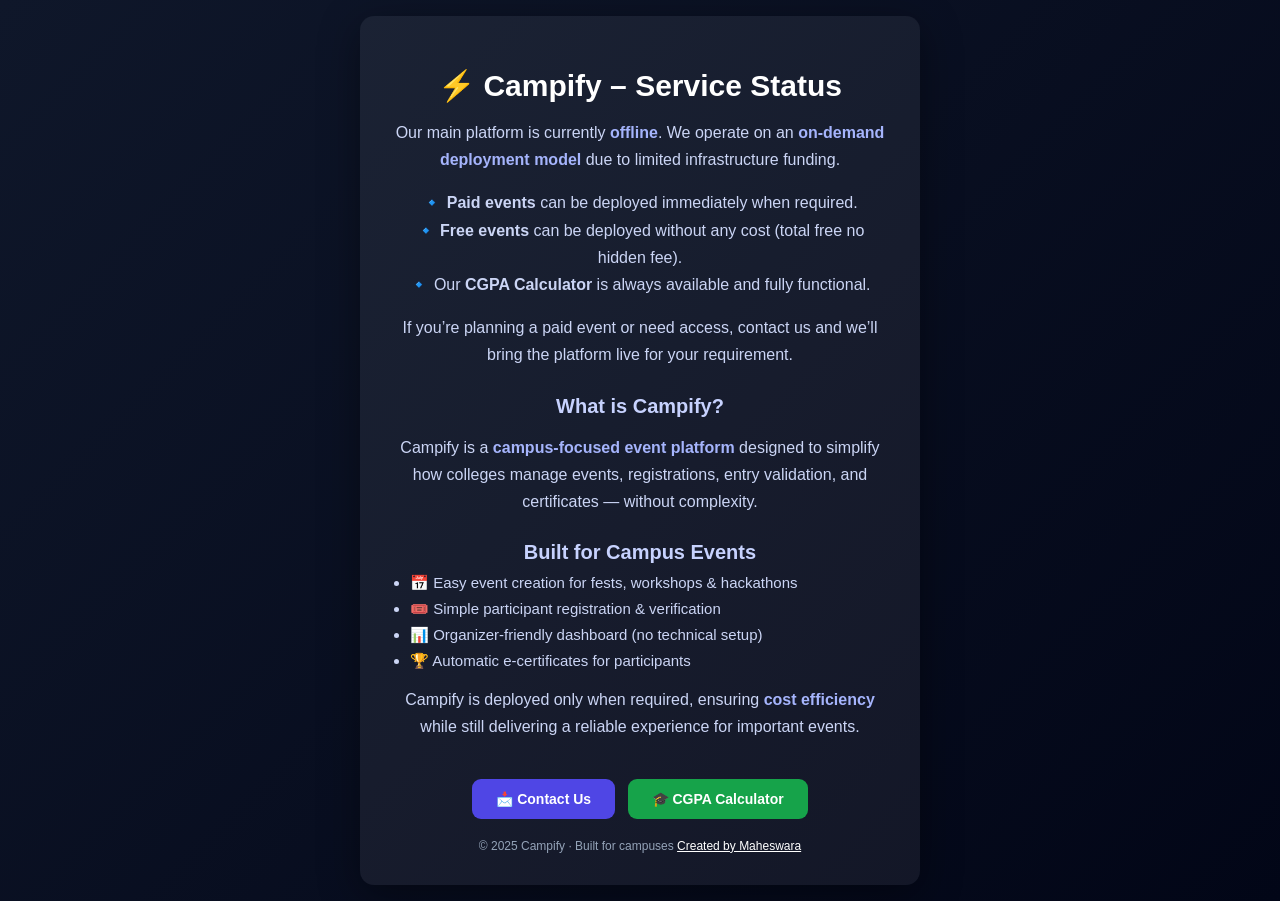
<file: index.html>
<!DOCTYPE html>
<html lang="en">
<head>
    <meta charset="UTF-8">
    <title>Campify – Service Status</title>
    <meta name="viewport" content="width=device-width, initial-scale=1.0">

    <style>
    * {
        box-sizing: border-box;
    }

    body {
        margin: 0;
        font-family: Arial, Helvetica, sans-serif;
        background: linear-gradient(135deg, #0f172a, #020617);
        color: #ffffff;

        display: flex;
        align-items: center;
        justify-content: center;

        min-height: 100vh;   /* FIXED */
        padding: 16px;      /* MOBILE SAFE */
        text-align: center;
    }

    .card {
        width: 100%;
        max-width: 560px;
        padding: 32px;
        background: rgba(255, 255, 255, 0.06);
        border-radius: 14px;
        box-shadow: 0 10px 40px rgba(0,0,0,0.4);
    }

    h1 {
        margin-bottom: 12px;
        font-size: clamp(22px, 5vw, 30px);
    }

    h2 {
        font-size: clamp(18px, 4.5vw, 20px);
        margin-top: 26px;
        margin-bottom: 10px;
        color: #c7d2fe;
    }

    p {
        font-size: clamp(14px, 4vw, 16px);
        line-height: 1.7;
        color: #cbd5f5;
    }

    .highlight {
        color: #a5b4fc;
        font-weight: 600;
    }

    .features {
        margin-top: 10px;
        padding-left: 18px;
        text-align: left;
        font-size: clamp(13px, 3.8vw, 15px);
        color: #cbd5f5;
    }

    .features li {
        margin: 8px 0;
    }

    .btn {
        display: inline-block;
        margin-top: 22px;
        padding: 12px 24px;
        background: #4f46e5;
        color: #fff;
        text-decoration: none;
        border-radius: 9px;
        font-weight: 600;
        font-size: 14px;
    }

    .btn.secondary {
        background: #16a34a;
        margin-left: 8px;
    }

    .btn:hover {
        opacity: 0.9;
    }

    .footer {
        margin-top: 20px;
        font-size: 12px;
        color: #94a3b8;
    }

    /* 🔥 Mobile button stacking */
    @media (max-width: 480px) {
        .btn {
            display: block;
            width: 100%;
        }

        .btn.secondary {
            margin-left: 0;
            margin-top: 10px;
        }
    }
</style>

</head>
<body>

<div class="card">
    <h1>⚡ Campify – Service Status</h1>

    <p>
        Our main platform is currently <span class="highlight">offline</span>.
        We operate on an <span class="highlight">on-demand deployment model</span>
        due to limited infrastructure funding.
    </p>

    <p>
        🔹 <strong>Paid events</strong> can be deployed immediately when required.<br>
        🔹 <strong>Free events</strong> can be deployed without any cost (total free no hidden fee).<br>
        🔹 Our <strong>CGPA Calculator</strong> is always available and fully functional.
    </p>

    <p>
        If you’re planning a paid event or need access, contact us and
        we’ll bring the platform live for your requirement.
    </p>

    <!-- NEW CONTENT (ADDED, NOT REPLACED) -->
    <h2>What is Campify?</h2>
    <p>
        Campify is a <span class="highlight">campus-focused event platform</span>
        designed to simplify how colleges manage events, registrations,
        entry validation, and certificates — without complexity.
    </p>

    <h2>Built for Campus Events</h2>
    <ul class="features">
        <li>📅 Easy event creation for fests, workshops & hackathons</li>
        <li>🎟️ Simple participant registration & verification</li>
        <li>📊 Organizer-friendly dashboard (no technical setup)</li>
        <li>🏆 Automatic e-certificates for participants</li>
    </ul>

    <p>
        Campify is deployed only when required, ensuring
        <span class="highlight">cost efficiency</span> while still
        delivering a reliable experience for important events.
    </p>

    <a class="btn" href="https://www.linkedin.com/in/hmaheswara/" target="_blank">
        📩 Contact Us
    </a>

    <a class="btn secondary" href="cgpa.html">
        🎓 CGPA Calculator
    </a>

    <div class="footer">
        © 2025 Campify · Built for campuses
        <a href="https://www.linkedin.com/in/hmaheswara/" style="color: white;" target="_blank">Created by Maheswara</a>
    </div>
</div>

</body>
</html>
</file>
